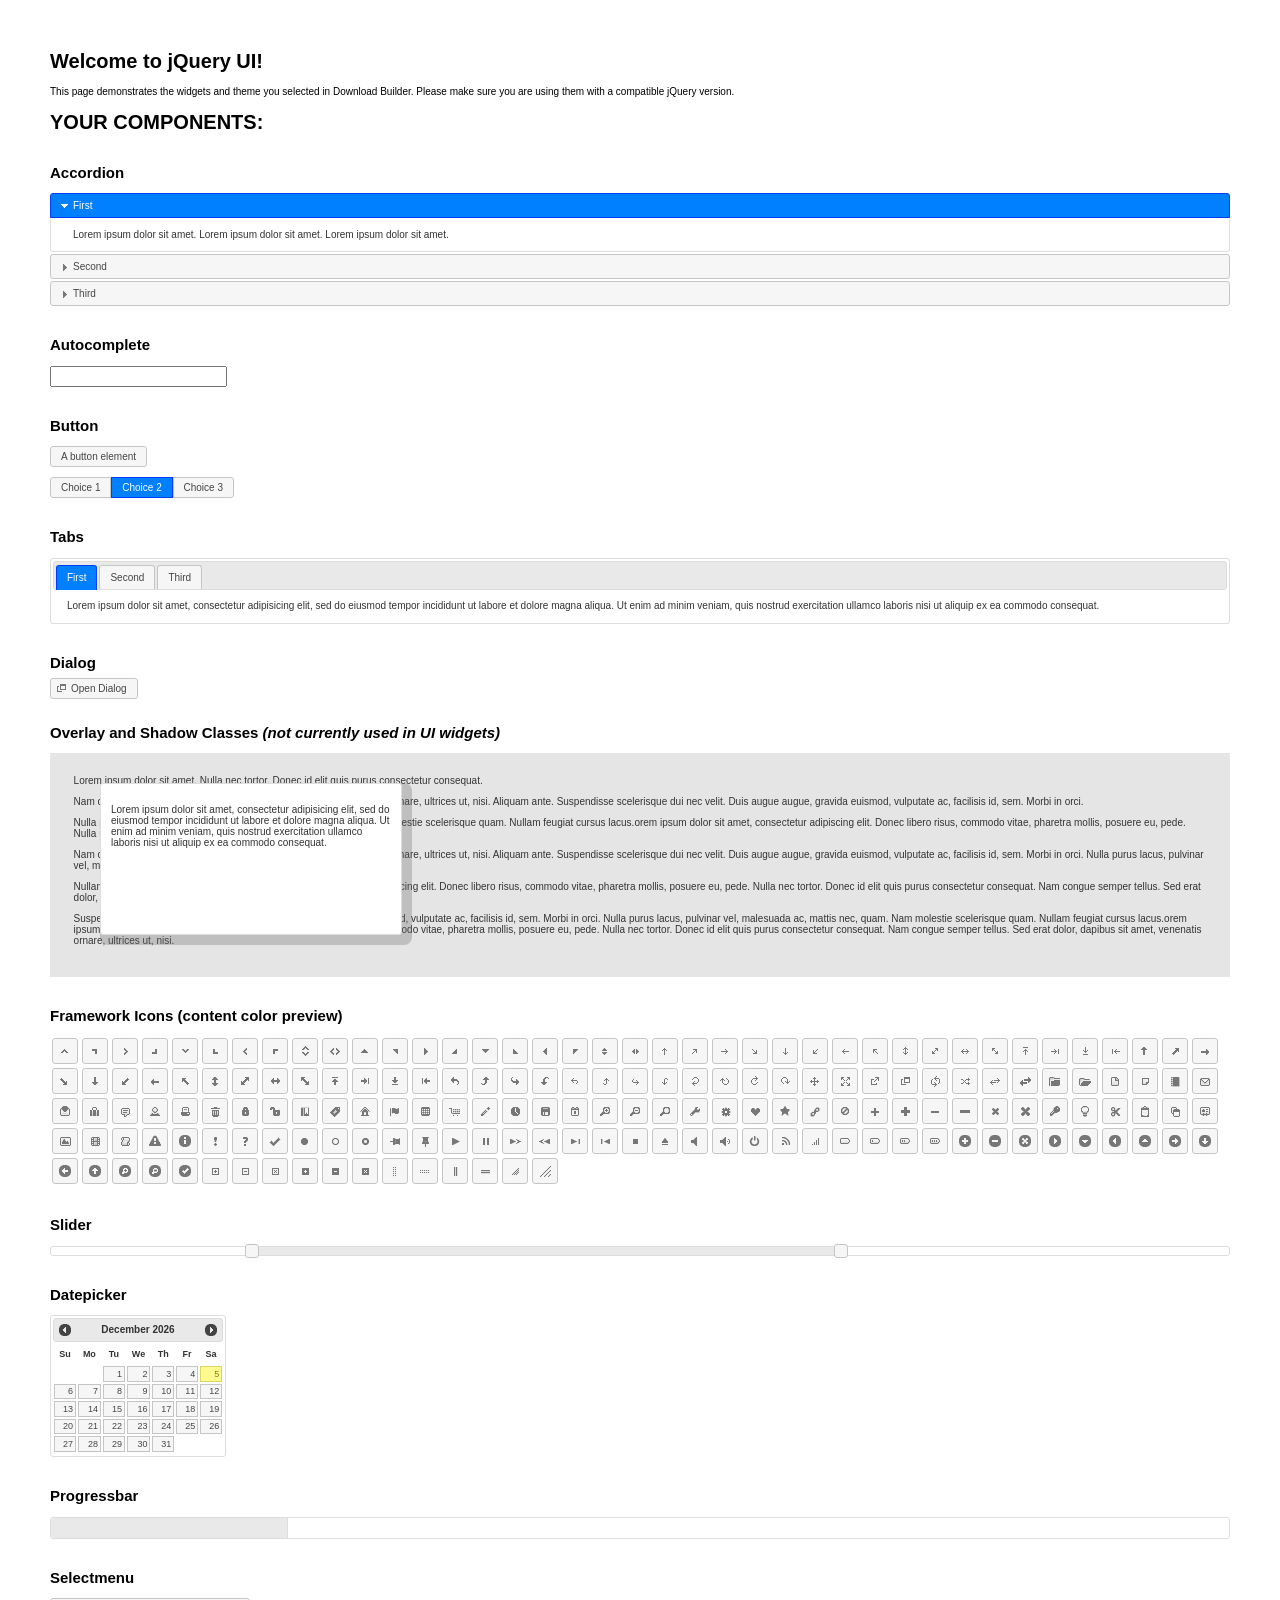
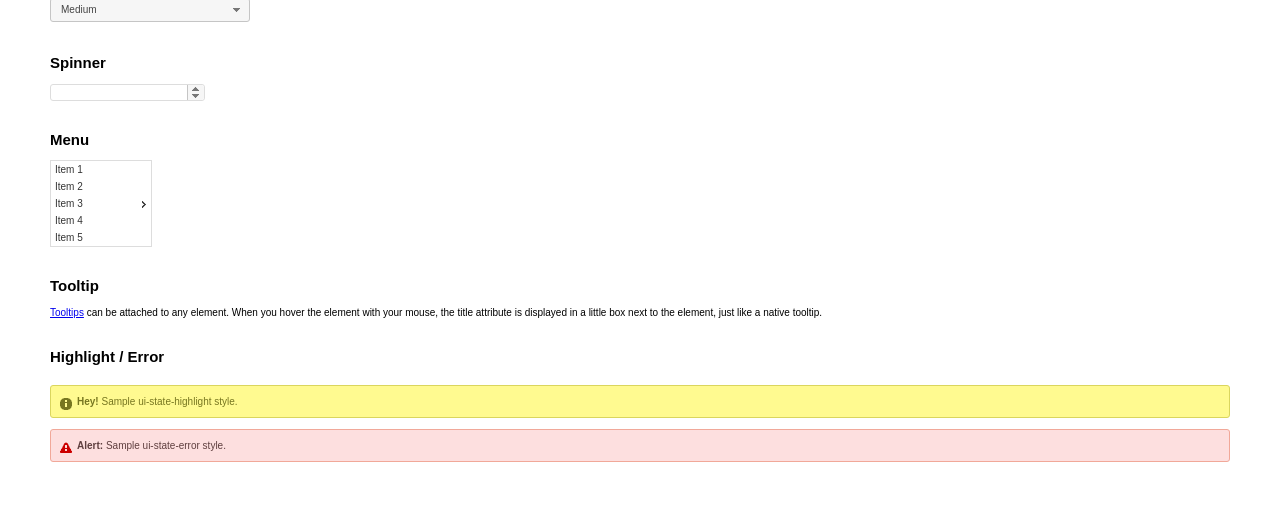
<file: jquery-ui-1.11.4.custom/index.html>
<!doctype html>
<html lang="us">
<head>
	<meta charset="utf-8">
	<title>jQuery UI Example Page</title>
	<link href="jquery-ui.css" rel="stylesheet">
	<style>
	body{
		font: 62.5% "Trebuchet MS", sans-serif;
		margin: 50px;
	}
	.demoHeaders {
		margin-top: 2em;
	}
	#dialog-link {
		padding: .4em 1em .4em 20px;
		text-decoration: none;
		position: relative;
	}
	#dialog-link span.ui-icon {
		margin: 0 5px 0 0;
		position: absolute;
		left: .2em;
		top: 50%;
		margin-top: -8px;
	}
	#icons {
		margin: 0;
		padding: 0;
	}
	#icons li {
		margin: 2px;
		position: relative;
		padding: 4px 0;
		cursor: pointer;
		float: left;
		list-style: none;
	}
	#icons span.ui-icon {
		float: left;
		margin: 0 4px;
	}
	.fakewindowcontain .ui-widget-overlay {
		position: absolute;
	}
	select {
		width: 200px;
	}
	</style>
</head>
<body>

<h1>Welcome to jQuery UI!</h1>

<div class="ui-widget">
	<p>This page demonstrates the widgets and theme you selected in Download Builder. Please make sure you are using them with a compatible jQuery version.</p>
</div>

<h1>YOUR COMPONENTS:</h1>


<!-- Accordion -->
<h2 class="demoHeaders">Accordion</h2>
<div id="accordion">
	<h3>First</h3>
	<div>Lorem ipsum dolor sit amet. Lorem ipsum dolor sit amet. Lorem ipsum dolor sit amet.</div>
	<h3>Second</h3>
	<div>Phasellus mattis tincidunt nibh.</div>
	<h3>Third</h3>
	<div>Nam dui erat, auctor a, dignissim quis.</div>
</div>



<!-- Autocomplete -->
<h2 class="demoHeaders">Autocomplete</h2>
<div>
	<input id="autocomplete" title="type &quot;a&quot;">
</div>



<!-- Button -->
<h2 class="demoHeaders">Button</h2>
<button id="button">A button element</button>
<form style="margin-top: 1em;">
	<div id="radioset">
		<input type="radio" id="radio1" name="radio"><label for="radio1">Choice 1</label>
		<input type="radio" id="radio2" name="radio" checked="checked"><label for="radio2">Choice 2</label>
		<input type="radio" id="radio3" name="radio"><label for="radio3">Choice 3</label>
	</div>
</form>



<!-- Tabs -->
<h2 class="demoHeaders">Tabs</h2>
<div id="tabs">
	<ul>
		<li><a href="#tabs-1">First</a></li>
		<li><a href="#tabs-2">Second</a></li>
		<li><a href="#tabs-3">Third</a></li>
	</ul>
	<div id="tabs-1">Lorem ipsum dolor sit amet, consectetur adipisicing elit, sed do eiusmod tempor incididunt ut labore et dolore magna aliqua. Ut enim ad minim veniam, quis nostrud exercitation ullamco laboris nisi ut aliquip ex ea commodo consequat.</div>
	<div id="tabs-2">Phasellus mattis tincidunt nibh. Cras orci urna, blandit id, pretium vel, aliquet ornare, felis. Maecenas scelerisque sem non nisl. Fusce sed lorem in enim dictum bibendum.</div>
	<div id="tabs-3">Nam dui erat, auctor a, dignissim quis, sollicitudin eu, felis. Pellentesque nisi urna, interdum eget, sagittis et, consequat vestibulum, lacus. Mauris porttitor ullamcorper augue.</div>
</div>



<!-- Dialog NOTE: Dialog is not generated by UI in this demo so it can be visually styled in themeroller-->
<h2 class="demoHeaders">Dialog</h2>
<p><a href="#" id="dialog-link" class="ui-state-default ui-corner-all"><span class="ui-icon ui-icon-newwin"></span>Open Dialog</a></p>

<h2 class="demoHeaders">Overlay and Shadow Classes <em>(not currently used in UI widgets)</em></h2>
<div style="position: relative; width: 96%; height: 200px; padding:1% 2%; overflow:hidden;" class="fakewindowcontain">
	<p>Lorem ipsum dolor sit amet,  Nulla nec tortor. Donec id elit quis purus consectetur consequat. </p><p>Nam congue semper tellus. Sed erat dolor, dapibus sit amet, venenatis ornare, ultrices ut, nisi. Aliquam ante. Suspendisse scelerisque dui nec velit. Duis augue augue, gravida euismod, vulputate ac, facilisis id, sem. Morbi in orci. </p><p>Nulla purus lacus, pulvinar vel, malesuada ac, mattis nec, quam. Nam molestie scelerisque quam. Nullam feugiat cursus lacus.orem ipsum dolor sit amet, consectetur adipiscing elit. Donec libero risus, commodo vitae, pharetra mollis, posuere eu, pede. Nulla nec tortor. Donec id elit quis purus consectetur consequat. </p><p>Nam congue semper tellus. Sed erat dolor, dapibus sit amet, venenatis ornare, ultrices ut, nisi. Aliquam ante. Suspendisse scelerisque dui nec velit. Duis augue augue, gravida euismod, vulputate ac, facilisis id, sem. Morbi in orci. Nulla purus lacus, pulvinar vel, malesuada ac, mattis nec, quam. Nam molestie scelerisque quam. </p><p>Nullam feugiat cursus lacus.orem ipsum dolor sit amet, consectetur adipiscing elit. Donec libero risus, commodo vitae, pharetra mollis, posuere eu, pede. Nulla nec tortor. Donec id elit quis purus consectetur consequat. Nam congue semper tellus. Sed erat dolor, dapibus sit amet, venenatis ornare, ultrices ut, nisi. Aliquam ante. </p><p>Suspendisse scelerisque dui nec velit. Duis augue augue, gravida euismod, vulputate ac, facilisis id, sem. Morbi in orci. Nulla purus lacus, pulvinar vel, malesuada ac, mattis nec, quam. Nam molestie scelerisque quam. Nullam feugiat cursus lacus.orem ipsum dolor sit amet, consectetur adipiscing elit. Donec libero risus, commodo vitae, pharetra mollis, posuere eu, pede. Nulla nec tortor. Donec id elit quis purus consectetur consequat. Nam congue semper tellus. Sed erat dolor, dapibus sit amet, venenatis ornare, ultrices ut, nisi. </p>

	<!-- ui-dialog -->
	<div class="ui-overlay"><div class="ui-widget-overlay"></div><div class="ui-widget-shadow ui-corner-all" style="width: 302px; height: 152px; position: absolute; left: 50px; top: 30px;"></div></div>
	<div style="position: absolute; width: 280px; height: 130px;left: 50px; top: 30px; padding: 10px;" class="ui-widget ui-widget-content ui-corner-all">
		<div class="ui-dialog-content ui-widget-content" style="background: none; border: 0;">
			<p>Lorem ipsum dolor sit amet, consectetur adipisicing elit, sed do eiusmod tempor incididunt ut labore et dolore magna aliqua. Ut enim ad minim veniam, quis nostrud exercitation ullamco laboris nisi ut aliquip ex ea commodo consequat.</p>
		</div>
	</div>

</div>

<!-- ui-dialog -->
<div id="dialog" title="Dialog Title">
	<p>Lorem ipsum dolor sit amet, consectetur adipisicing elit, sed do eiusmod tempor incididunt ut labore et dolore magna aliqua. Ut enim ad minim veniam, quis nostrud exercitation ullamco laboris nisi ut aliquip ex ea commodo consequat.</p>
</div>



<h2 class="demoHeaders">Framework Icons (content color preview)</h2>
<ul id="icons" class="ui-widget ui-helper-clearfix">
	<li class="ui-state-default ui-corner-all" title=".ui-icon-carat-1-n"><span class="ui-icon ui-icon-carat-1-n"></span></li>
	<li class="ui-state-default ui-corner-all" title=".ui-icon-carat-1-ne"><span class="ui-icon ui-icon-carat-1-ne"></span></li>
	<li class="ui-state-default ui-corner-all" title=".ui-icon-carat-1-e"><span class="ui-icon ui-icon-carat-1-e"></span></li>
	<li class="ui-state-default ui-corner-all" title=".ui-icon-carat-1-se"><span class="ui-icon ui-icon-carat-1-se"></span></li>
	<li class="ui-state-default ui-corner-all" title=".ui-icon-carat-1-s"><span class="ui-icon ui-icon-carat-1-s"></span></li>
	<li class="ui-state-default ui-corner-all" title=".ui-icon-carat-1-sw"><span class="ui-icon ui-icon-carat-1-sw"></span></li>
	<li class="ui-state-default ui-corner-all" title=".ui-icon-carat-1-w"><span class="ui-icon ui-icon-carat-1-w"></span></li>
	<li class="ui-state-default ui-corner-all" title=".ui-icon-carat-1-nw"><span class="ui-icon ui-icon-carat-1-nw"></span></li>
	<li class="ui-state-default ui-corner-all" title=".ui-icon-carat-2-n-s"><span class="ui-icon ui-icon-carat-2-n-s"></span></li>
	<li class="ui-state-default ui-corner-all" title=".ui-icon-carat-2-e-w"><span class="ui-icon ui-icon-carat-2-e-w"></span></li>
	<li class="ui-state-default ui-corner-all" title=".ui-icon-triangle-1-n"><span class="ui-icon ui-icon-triangle-1-n"></span></li>
	<li class="ui-state-default ui-corner-all" title=".ui-icon-triangle-1-ne"><span class="ui-icon ui-icon-triangle-1-ne"></span></li>
	<li class="ui-state-default ui-corner-all" title=".ui-icon-triangle-1-e"><span class="ui-icon ui-icon-triangle-1-e"></span></li>
	<li class="ui-state-default ui-corner-all" title=".ui-icon-triangle-1-se"><span class="ui-icon ui-icon-triangle-1-se"></span></li>
	<li class="ui-state-default ui-corner-all" title=".ui-icon-triangle-1-s"><span class="ui-icon ui-icon-triangle-1-s"></span></li>
	<li class="ui-state-default ui-corner-all" title=".ui-icon-triangle-1-sw"><span class="ui-icon ui-icon-triangle-1-sw"></span></li>
	<li class="ui-state-default ui-corner-all" title=".ui-icon-triangle-1-w"><span class="ui-icon ui-icon-triangle-1-w"></span></li>
	<li class="ui-state-default ui-corner-all" title=".ui-icon-triangle-1-nw"><span class="ui-icon ui-icon-triangle-1-nw"></span></li>
	<li class="ui-state-default ui-corner-all" title=".ui-icon-triangle-2-n-s"><span class="ui-icon ui-icon-triangle-2-n-s"></span></li>
	<li class="ui-state-default ui-corner-all" title=".ui-icon-triangle-2-e-w"><span class="ui-icon ui-icon-triangle-2-e-w"></span></li>
	<li class="ui-state-default ui-corner-all" title=".ui-icon-arrow-1-n"><span class="ui-icon ui-icon-arrow-1-n"></span></li>
	<li class="ui-state-default ui-corner-all" title=".ui-icon-arrow-1-ne"><span class="ui-icon ui-icon-arrow-1-ne"></span></li>
	<li class="ui-state-default ui-corner-all" title=".ui-icon-arrow-1-e"><span class="ui-icon ui-icon-arrow-1-e"></span></li>
	<li class="ui-state-default ui-corner-all" title=".ui-icon-arrow-1-se"><span class="ui-icon ui-icon-arrow-1-se"></span></li>
	<li class="ui-state-default ui-corner-all" title=".ui-icon-arrow-1-s"><span class="ui-icon ui-icon-arrow-1-s"></span></li>
	<li class="ui-state-default ui-corner-all" title=".ui-icon-arrow-1-sw"><span class="ui-icon ui-icon-arrow-1-sw"></span></li>
	<li class="ui-state-default ui-corner-all" title=".ui-icon-arrow-1-w"><span class="ui-icon ui-icon-arrow-1-w"></span></li>
	<li class="ui-state-default ui-corner-all" title=".ui-icon-arrow-1-nw"><span class="ui-icon ui-icon-arrow-1-nw"></span></li>
	<li class="ui-state-default ui-corner-all" title=".ui-icon-arrow-2-n-s"><span class="ui-icon ui-icon-arrow-2-n-s"></span></li>
	<li class="ui-state-default ui-corner-all" title=".ui-icon-arrow-2-ne-sw"><span class="ui-icon ui-icon-arrow-2-ne-sw"></span></li>
	<li class="ui-state-default ui-corner-all" title=".ui-icon-arrow-2-e-w"><span class="ui-icon ui-icon-arrow-2-e-w"></span></li>
	<li class="ui-state-default ui-corner-all" title=".ui-icon-arrow-2-se-nw"><span class="ui-icon ui-icon-arrow-2-se-nw"></span></li>
	<li class="ui-state-default ui-corner-all" title=".ui-icon-arrowstop-1-n"><span class="ui-icon ui-icon-arrowstop-1-n"></span></li>
	<li class="ui-state-default ui-corner-all" title=".ui-icon-arrowstop-1-e"><span class="ui-icon ui-icon-arrowstop-1-e"></span></li>
	<li class="ui-state-default ui-corner-all" title=".ui-icon-arrowstop-1-s"><span class="ui-icon ui-icon-arrowstop-1-s"></span></li>
	<li class="ui-state-default ui-corner-all" title=".ui-icon-arrowstop-1-w"><span class="ui-icon ui-icon-arrowstop-1-w"></span></li>
	<li class="ui-state-default ui-corner-all" title=".ui-icon-arrowthick-1-n"><span class="ui-icon ui-icon-arrowthick-1-n"></span></li>
	<li class="ui-state-default ui-corner-all" title=".ui-icon-arrowthick-1-ne"><span class="ui-icon ui-icon-arrowthick-1-ne"></span></li>
	<li class="ui-state-default ui-corner-all" title=".ui-icon-arrowthick-1-e"><span class="ui-icon ui-icon-arrowthick-1-e"></span></li>
	<li class="ui-state-default ui-corner-all" title=".ui-icon-arrowthick-1-se"><span class="ui-icon ui-icon-arrowthick-1-se"></span></li>
	<li class="ui-state-default ui-corner-all" title=".ui-icon-arrowthick-1-s"><span class="ui-icon ui-icon-arrowthick-1-s"></span></li>
	<li class="ui-state-default ui-corner-all" title=".ui-icon-arrowthick-1-sw"><span class="ui-icon ui-icon-arrowthick-1-sw"></span></li>
	<li class="ui-state-default ui-corner-all" title=".ui-icon-arrowthick-1-w"><span class="ui-icon ui-icon-arrowthick-1-w"></span></li>
	<li class="ui-state-default ui-corner-all" title=".ui-icon-arrowthick-1-nw"><span class="ui-icon ui-icon-arrowthick-1-nw"></span></li>
	<li class="ui-state-default ui-corner-all" title=".ui-icon-arrowthick-2-n-s"><span class="ui-icon ui-icon-arrowthick-2-n-s"></span></li>
	<li class="ui-state-default ui-corner-all" title=".ui-icon-arrowthick-2-ne-sw"><span class="ui-icon ui-icon-arrowthick-2-ne-sw"></span></li>
	<li class="ui-state-default ui-corner-all" title=".ui-icon-arrowthick-2-e-w"><span class="ui-icon ui-icon-arrowthick-2-e-w"></span></li>
	<li class="ui-state-default ui-corner-all" title=".ui-icon-arrowthick-2-se-nw"><span class="ui-icon ui-icon-arrowthick-2-se-nw"></span></li>
	<li class="ui-state-default ui-corner-all" title=".ui-icon-arrowthickstop-1-n"><span class="ui-icon ui-icon-arrowthickstop-1-n"></span></li>
	<li class="ui-state-default ui-corner-all" title=".ui-icon-arrowthickstop-1-e"><span class="ui-icon ui-icon-arrowthickstop-1-e"></span></li>
	<li class="ui-state-default ui-corner-all" title=".ui-icon-arrowthickstop-1-s"><span class="ui-icon ui-icon-arrowthickstop-1-s"></span></li>
	<li class="ui-state-default ui-corner-all" title=".ui-icon-arrowthickstop-1-w"><span class="ui-icon ui-icon-arrowthickstop-1-w"></span></li>
	<li class="ui-state-default ui-corner-all" title=".ui-icon-arrowreturnthick-1-w"><span class="ui-icon ui-icon-arrowreturnthick-1-w"></span></li>
	<li class="ui-state-default ui-corner-all" title=".ui-icon-arrowreturnthick-1-n"><span class="ui-icon ui-icon-arrowreturnthick-1-n"></span></li>
	<li class="ui-state-default ui-corner-all" title=".ui-icon-arrowreturnthick-1-e"><span class="ui-icon ui-icon-arrowreturnthick-1-e"></span></li>
	<li class="ui-state-default ui-corner-all" title=".ui-icon-arrowreturnthick-1-s"><span class="ui-icon ui-icon-arrowreturnthick-1-s"></span></li>
	<li class="ui-state-default ui-corner-all" title=".ui-icon-arrowreturn-1-w"><span class="ui-icon ui-icon-arrowreturn-1-w"></span></li>
	<li class="ui-state-default ui-corner-all" title=".ui-icon-arrowreturn-1-n"><span class="ui-icon ui-icon-arrowreturn-1-n"></span></li>
	<li class="ui-state-default ui-corner-all" title=".ui-icon-arrowreturn-1-e"><span class="ui-icon ui-icon-arrowreturn-1-e"></span></li>
	<li class="ui-state-default ui-corner-all" title=".ui-icon-arrowreturn-1-s"><span class="ui-icon ui-icon-arrowreturn-1-s"></span></li>
	<li class="ui-state-default ui-corner-all" title=".ui-icon-arrowrefresh-1-w"><span class="ui-icon ui-icon-arrowrefresh-1-w"></span></li>
	<li class="ui-state-default ui-corner-all" title=".ui-icon-arrowrefresh-1-n"><span class="ui-icon ui-icon-arrowrefresh-1-n"></span></li>
	<li class="ui-state-default ui-corner-all" title=".ui-icon-arrowrefresh-1-e"><span class="ui-icon ui-icon-arrowrefresh-1-e"></span></li>
	<li class="ui-state-default ui-corner-all" title=".ui-icon-arrowrefresh-1-s"><span class="ui-icon ui-icon-arrowrefresh-1-s"></span></li>
	<li class="ui-state-default ui-corner-all" title=".ui-icon-arrow-4"><span class="ui-icon ui-icon-arrow-4"></span></li>
	<li class="ui-state-default ui-corner-all" title=".ui-icon-arrow-4-diag"><span class="ui-icon ui-icon-arrow-4-diag"></span></li>
	<li class="ui-state-default ui-corner-all" title=".ui-icon-extlink"><span class="ui-icon ui-icon-extlink"></span></li>
	<li class="ui-state-default ui-corner-all" title=".ui-icon-newwin"><span class="ui-icon ui-icon-newwin"></span></li>
	<li class="ui-state-default ui-corner-all" title=".ui-icon-refresh"><span class="ui-icon ui-icon-refresh"></span></li>
	<li class="ui-state-default ui-corner-all" title=".ui-icon-shuffle"><span class="ui-icon ui-icon-shuffle"></span></li>
	<li class="ui-state-default ui-corner-all" title=".ui-icon-transfer-e-w"><span class="ui-icon ui-icon-transfer-e-w"></span></li>
	<li class="ui-state-default ui-corner-all" title=".ui-icon-transferthick-e-w"><span class="ui-icon ui-icon-transferthick-e-w"></span></li>
	<li class="ui-state-default ui-corner-all" title=".ui-icon-folder-collapsed"><span class="ui-icon ui-icon-folder-collapsed"></span></li>
	<li class="ui-state-default ui-corner-all" title=".ui-icon-folder-open"><span class="ui-icon ui-icon-folder-open"></span></li>
	<li class="ui-state-default ui-corner-all" title=".ui-icon-document"><span class="ui-icon ui-icon-document"></span></li>
	<li class="ui-state-default ui-corner-all" title=".ui-icon-document-b"><span class="ui-icon ui-icon-document-b"></span></li>
	<li class="ui-state-default ui-corner-all" title=".ui-icon-note"><span class="ui-icon ui-icon-note"></span></li>
	<li class="ui-state-default ui-corner-all" title=".ui-icon-mail-closed"><span class="ui-icon ui-icon-mail-closed"></span></li>
	<li class="ui-state-default ui-corner-all" title=".ui-icon-mail-open"><span class="ui-icon ui-icon-mail-open"></span></li>
	<li class="ui-state-default ui-corner-all" title=".ui-icon-suitcase"><span class="ui-icon ui-icon-suitcase"></span></li>
	<li class="ui-state-default ui-corner-all" title=".ui-icon-comment"><span class="ui-icon ui-icon-comment"></span></li>
	<li class="ui-state-default ui-corner-all" title=".ui-icon-person"><span class="ui-icon ui-icon-person"></span></li>
	<li class="ui-state-default ui-corner-all" title=".ui-icon-print"><span class="ui-icon ui-icon-print"></span></li>
	<li class="ui-state-default ui-corner-all" title=".ui-icon-trash"><span class="ui-icon ui-icon-trash"></span></li>
	<li class="ui-state-default ui-corner-all" title=".ui-icon-locked"><span class="ui-icon ui-icon-locked"></span></li>
	<li class="ui-state-default ui-corner-all" title=".ui-icon-unlocked"><span class="ui-icon ui-icon-unlocked"></span></li>
	<li class="ui-state-default ui-corner-all" title=".ui-icon-bookmark"><span class="ui-icon ui-icon-bookmark"></span></li>
	<li class="ui-state-default ui-corner-all" title=".ui-icon-tag"><span class="ui-icon ui-icon-tag"></span></li>
	<li class="ui-state-default ui-corner-all" title=".ui-icon-home"><span class="ui-icon ui-icon-home"></span></li>
	<li class="ui-state-default ui-corner-all" title=".ui-icon-flag"><span class="ui-icon ui-icon-flag"></span></li>
	<li class="ui-state-default ui-corner-all" title=".ui-icon-calculator"><span class="ui-icon ui-icon-calculator"></span></li>
	<li class="ui-state-default ui-corner-all" title=".ui-icon-cart"><span class="ui-icon ui-icon-cart"></span></li>
	<li class="ui-state-default ui-corner-all" title=".ui-icon-pencil"><span class="ui-icon ui-icon-pencil"></span></li>
	<li class="ui-state-default ui-corner-all" title=".ui-icon-clock"><span class="ui-icon ui-icon-clock"></span></li>
	<li class="ui-state-default ui-corner-all" title=".ui-icon-disk"><span class="ui-icon ui-icon-disk"></span></li>
	<li class="ui-state-default ui-corner-all" title=".ui-icon-calendar"><span class="ui-icon ui-icon-calendar"></span></li>
	<li class="ui-state-default ui-corner-all" title=".ui-icon-zoomin"><span class="ui-icon ui-icon-zoomin"></span></li>
	<li class="ui-state-default ui-corner-all" title=".ui-icon-zoomout"><span class="ui-icon ui-icon-zoomout"></span></li>
	<li class="ui-state-default ui-corner-all" title=".ui-icon-search"><span class="ui-icon ui-icon-search"></span></li>
	<li class="ui-state-default ui-corner-all" title=".ui-icon-wrench"><span class="ui-icon ui-icon-wrench"></span></li>
	<li class="ui-state-default ui-corner-all" title=".ui-icon-gear"><span class="ui-icon ui-icon-gear"></span></li>
	<li class="ui-state-default ui-corner-all" title=".ui-icon-heart"><span class="ui-icon ui-icon-heart"></span></li>
	<li class="ui-state-default ui-corner-all" title=".ui-icon-star"><span class="ui-icon ui-icon-star"></span></li>
	<li class="ui-state-default ui-corner-all" title=".ui-icon-link"><span class="ui-icon ui-icon-link"></span></li>
	<li class="ui-state-default ui-corner-all" title=".ui-icon-cancel"><span class="ui-icon ui-icon-cancel"></span></li>
	<li class="ui-state-default ui-corner-all" title=".ui-icon-plus"><span class="ui-icon ui-icon-plus"></span></li>
	<li class="ui-state-default ui-corner-all" title=".ui-icon-plusthick"><span class="ui-icon ui-icon-plusthick"></span></li>
	<li class="ui-state-default ui-corner-all" title=".ui-icon-minus"><span class="ui-icon ui-icon-minus"></span></li>
	<li class="ui-state-default ui-corner-all" title=".ui-icon-minusthick"><span class="ui-icon ui-icon-minusthick"></span></li>
	<li class="ui-state-default ui-corner-all" title=".ui-icon-close"><span class="ui-icon ui-icon-close"></span></li>
	<li class="ui-state-default ui-corner-all" title=".ui-icon-closethick"><span class="ui-icon ui-icon-closethick"></span></li>
	<li class="ui-state-default ui-corner-all" title=".ui-icon-key"><span class="ui-icon ui-icon-key"></span></li>
	<li class="ui-state-default ui-corner-all" title=".ui-icon-lightbulb"><span class="ui-icon ui-icon-lightbulb"></span></li>
	<li class="ui-state-default ui-corner-all" title=".ui-icon-scissors"><span class="ui-icon ui-icon-scissors"></span></li>
	<li class="ui-state-default ui-corner-all" title=".ui-icon-clipboard"><span class="ui-icon ui-icon-clipboard"></span></li>
	<li class="ui-state-default ui-corner-all" title=".ui-icon-copy"><span class="ui-icon ui-icon-copy"></span></li>
	<li class="ui-state-default ui-corner-all" title=".ui-icon-contact"><span class="ui-icon ui-icon-contact"></span></li>
	<li class="ui-state-default ui-corner-all" title=".ui-icon-image"><span class="ui-icon ui-icon-image"></span></li>
	<li class="ui-state-default ui-corner-all" title=".ui-icon-video"><span class="ui-icon ui-icon-video"></span></li>
	<li class="ui-state-default ui-corner-all" title=".ui-icon-script"><span class="ui-icon ui-icon-script"></span></li>
	<li class="ui-state-default ui-corner-all" title=".ui-icon-alert"><span class="ui-icon ui-icon-alert"></span></li>
	<li class="ui-state-default ui-corner-all" title=".ui-icon-info"><span class="ui-icon ui-icon-info"></span></li>
	<li class="ui-state-default ui-corner-all" title=".ui-icon-notice"><span class="ui-icon ui-icon-notice"></span></li>
	<li class="ui-state-default ui-corner-all" title=".ui-icon-help"><span class="ui-icon ui-icon-help"></span></li>
	<li class="ui-state-default ui-corner-all" title=".ui-icon-check"><span class="ui-icon ui-icon-check"></span></li>
	<li class="ui-state-default ui-corner-all" title=".ui-icon-bullet"><span class="ui-icon ui-icon-bullet"></span></li>
	<li class="ui-state-default ui-corner-all" title=".ui-icon-radio-off"><span class="ui-icon ui-icon-radio-off"></span></li>
	<li class="ui-state-default ui-corner-all" title=".ui-icon-radio-on"><span class="ui-icon ui-icon-radio-on"></span></li>
	<li class="ui-state-default ui-corner-all" title=".ui-icon-pin-w"><span class="ui-icon ui-icon-pin-w"></span></li>
	<li class="ui-state-default ui-corner-all" title=".ui-icon-pin-s"><span class="ui-icon ui-icon-pin-s"></span></li>
	<li class="ui-state-default ui-corner-all" title=".ui-icon-play"><span class="ui-icon ui-icon-play"></span></li>
	<li class="ui-state-default ui-corner-all" title=".ui-icon-pause"><span class="ui-icon ui-icon-pause"></span></li>
	<li class="ui-state-default ui-corner-all" title=".ui-icon-seek-next"><span class="ui-icon ui-icon-seek-next"></span></li>
	<li class="ui-state-default ui-corner-all" title=".ui-icon-seek-prev"><span class="ui-icon ui-icon-seek-prev"></span></li>
	<li class="ui-state-default ui-corner-all" title=".ui-icon-seek-end"><span class="ui-icon ui-icon-seek-end"></span></li>
	<li class="ui-state-default ui-corner-all" title=".ui-icon-seek-first"><span class="ui-icon ui-icon-seek-first"></span></li>
	<li class="ui-state-default ui-corner-all" title=".ui-icon-stop"><span class="ui-icon ui-icon-stop"></span></li>
	<li class="ui-state-default ui-corner-all" title=".ui-icon-eject"><span class="ui-icon ui-icon-eject"></span></li>
	<li class="ui-state-default ui-corner-all" title=".ui-icon-volume-off"><span class="ui-icon ui-icon-volume-off"></span></li>
	<li class="ui-state-default ui-corner-all" title=".ui-icon-volume-on"><span class="ui-icon ui-icon-volume-on"></span></li>
	<li class="ui-state-default ui-corner-all" title=".ui-icon-power"><span class="ui-icon ui-icon-power"></span></li>
	<li class="ui-state-default ui-corner-all" title=".ui-icon-signal-diag"><span class="ui-icon ui-icon-signal-diag"></span></li>
	<li class="ui-state-default ui-corner-all" title=".ui-icon-signal"><span class="ui-icon ui-icon-signal"></span></li>
	<li class="ui-state-default ui-corner-all" title=".ui-icon-battery-0"><span class="ui-icon ui-icon-battery-0"></span></li>
	<li class="ui-state-default ui-corner-all" title=".ui-icon-battery-1"><span class="ui-icon ui-icon-battery-1"></span></li>
	<li class="ui-state-default ui-corner-all" title=".ui-icon-battery-2"><span class="ui-icon ui-icon-battery-2"></span></li>
	<li class="ui-state-default ui-corner-all" title=".ui-icon-battery-3"><span class="ui-icon ui-icon-battery-3"></span></li>
	<li class="ui-state-default ui-corner-all" title=".ui-icon-circle-plus"><span class="ui-icon ui-icon-circle-plus"></span></li>
	<li class="ui-state-default ui-corner-all" title=".ui-icon-circle-minus"><span class="ui-icon ui-icon-circle-minus"></span></li>
	<li class="ui-state-default ui-corner-all" title=".ui-icon-circle-close"><span class="ui-icon ui-icon-circle-close"></span></li>
	<li class="ui-state-default ui-corner-all" title=".ui-icon-circle-triangle-e"><span class="ui-icon ui-icon-circle-triangle-e"></span></li>
	<li class="ui-state-default ui-corner-all" title=".ui-icon-circle-triangle-s"><span class="ui-icon ui-icon-circle-triangle-s"></span></li>
	<li class="ui-state-default ui-corner-all" title=".ui-icon-circle-triangle-w"><span class="ui-icon ui-icon-circle-triangle-w"></span></li>
	<li class="ui-state-default ui-corner-all" title=".ui-icon-circle-triangle-n"><span class="ui-icon ui-icon-circle-triangle-n"></span></li>
	<li class="ui-state-default ui-corner-all" title=".ui-icon-circle-arrow-e"><span class="ui-icon ui-icon-circle-arrow-e"></span></li>
	<li class="ui-state-default ui-corner-all" title=".ui-icon-circle-arrow-s"><span class="ui-icon ui-icon-circle-arrow-s"></span></li>
	<li class="ui-state-default ui-corner-all" title=".ui-icon-circle-arrow-w"><span class="ui-icon ui-icon-circle-arrow-w"></span></li>
	<li class="ui-state-default ui-corner-all" title=".ui-icon-circle-arrow-n"><span class="ui-icon ui-icon-circle-arrow-n"></span></li>
	<li class="ui-state-default ui-corner-all" title=".ui-icon-circle-zoomin"><span class="ui-icon ui-icon-circle-zoomin"></span></li>
	<li class="ui-state-default ui-corner-all" title=".ui-icon-circle-zoomout"><span class="ui-icon ui-icon-circle-zoomout"></span></li>
	<li class="ui-state-default ui-corner-all" title=".ui-icon-circle-check"><span class="ui-icon ui-icon-circle-check"></span></li>
	<li class="ui-state-default ui-corner-all" title=".ui-icon-circlesmall-plus"><span class="ui-icon ui-icon-circlesmall-plus"></span></li>
	<li class="ui-state-default ui-corner-all" title=".ui-icon-circlesmall-minus"><span class="ui-icon ui-icon-circlesmall-minus"></span></li>
	<li class="ui-state-default ui-corner-all" title=".ui-icon-circlesmall-close"><span class="ui-icon ui-icon-circlesmall-close"></span></li>
	<li class="ui-state-default ui-corner-all" title=".ui-icon-squaresmall-plus"><span class="ui-icon ui-icon-squaresmall-plus"></span></li>
	<li class="ui-state-default ui-corner-all" title=".ui-icon-squaresmall-minus"><span class="ui-icon ui-icon-squaresmall-minus"></span></li>
	<li class="ui-state-default ui-corner-all" title=".ui-icon-squaresmall-close"><span class="ui-icon ui-icon-squaresmall-close"></span></li>
	<li class="ui-state-default ui-corner-all" title=".ui-icon-grip-dotted-vertical"><span class="ui-icon ui-icon-grip-dotted-vertical"></span></li>
	<li class="ui-state-default ui-corner-all" title=".ui-icon-grip-dotted-horizontal"><span class="ui-icon ui-icon-grip-dotted-horizontal"></span></li>
	<li class="ui-state-default ui-corner-all" title=".ui-icon-grip-solid-vertical"><span class="ui-icon ui-icon-grip-solid-vertical"></span></li>
	<li class="ui-state-default ui-corner-all" title=".ui-icon-grip-solid-horizontal"><span class="ui-icon ui-icon-grip-solid-horizontal"></span></li>
	<li class="ui-state-default ui-corner-all" title=".ui-icon-gripsmall-diagonal-se"><span class="ui-icon ui-icon-gripsmall-diagonal-se"></span></li>
	<li class="ui-state-default ui-corner-all" title=".ui-icon-grip-diagonal-se"><span class="ui-icon ui-icon-grip-diagonal-se"></span></li>
</ul>


<!-- Slider -->
<h2 class="demoHeaders">Slider</h2>
<div id="slider"></div>



<!-- Datepicker -->
<h2 class="demoHeaders">Datepicker</h2>
<div id="datepicker"></div>



<!-- Progressbar -->
<h2 class="demoHeaders">Progressbar</h2>
<div id="progressbar"></div>



<!-- Progressbar -->
<h2 class="demoHeaders">Selectmenu</h2>
<select id="selectmenu">
	<option>Slower</option>
	<option>Slow</option>
	<option selected="selected">Medium</option>
	<option>Fast</option>
	<option>Faster</option>
</select>



<!-- Spinner -->
<h2 class="demoHeaders">Spinner</h2>
<input id="spinner">



<!-- Menu -->
<h2 class="demoHeaders">Menu</h2>
<ul style="width:100px;" id="menu">
	<li>Item 1</li>
	<li>Item 2</li>
	<li>Item 3
		<ul>
			<li>Item 3-1</li>
			<li>Item 3-2</li>
			<li>Item 3-3</li>
			<li>Item 3-4</li>
			<li>Item 3-5</li>
		</ul>
	</li>
	<li>Item 4</li>
	<li>Item 5</li>
</ul>



<!-- Tooltip -->
<h2 class="demoHeaders">Tooltip</h2>
<p id="tooltip">
	<a href="#" title="That&apos;s what this widget is">Tooltips</a> can be attached to any element. When you hover
the element with your mouse, the title attribute is displayed in a little box next to the element, just like a native tooltip.
</p>


<!-- Highlight / Error -->
<h2 class="demoHeaders">Highlight / Error</h2>
<div class="ui-widget">
	<div class="ui-state-highlight ui-corner-all" style="margin-top: 20px; padding: 0 .7em;">
		<p><span class="ui-icon ui-icon-info" style="float: left; margin-right: .3em;"></span>
		<strong>Hey!</strong> Sample ui-state-highlight style.</p>
	</div>
</div>
<br>
<div class="ui-widget">
	<div class="ui-state-error ui-corner-all" style="padding: 0 .7em;">
		<p><span class="ui-icon ui-icon-alert" style="float: left; margin-right: .3em;"></span>
		<strong>Alert:</strong> Sample ui-state-error style.</p>
	</div>
</div>

<script src="external/jquery/jquery.js"></script>
<script src="jquery-ui.js"></script>
<script>

$( "#accordion" ).accordion();



var availableTags = [
	"ActionScript",
	"AppleScript",
	"Asp",
	"BASIC",
	"C",
	"C++",
	"Clojure",
	"COBOL",
	"ColdFusion",
	"Erlang",
	"Fortran",
	"Groovy",
	"Haskell",
	"Java",
	"JavaScript",
	"Lisp",
	"Perl",
	"PHP",
	"Python",
	"Ruby",
	"Scala",
	"Scheme"
];
$( "#autocomplete" ).autocomplete({
	source: availableTags
});



$( "#button" ).button();
$( "#radioset" ).buttonset();



$( "#tabs" ).tabs();



$( "#dialog" ).dialog({
	autoOpen: false,
	width: 400,
	buttons: [
		{
			text: "Ok",
			click: function() {
				$( this ).dialog( "close" );
			}
		},
		{
			text: "Cancel",
			click: function() {
				$( this ).dialog( "close" );
			}
		}
	]
});

// Link to open the dialog
$( "#dialog-link" ).click(function( event ) {
	$( "#dialog" ).dialog( "open" );
	event.preventDefault();
});



$( "#datepicker" ).datepicker({
	inline: true
});



$( "#slider" ).slider({
	range: true,
	values: [ 17, 67 ]
});



$( "#progressbar" ).progressbar({
	value: 20
});



$( "#spinner" ).spinner();



$( "#menu" ).menu();



$( "#tooltip" ).tooltip();



$( "#selectmenu" ).selectmenu();


// Hover states on the static widgets
$( "#dialog-link, #icons li" ).hover(
	function() {
		$( this ).addClass( "ui-state-hover" );
	},
	function() {
		$( this ).removeClass( "ui-state-hover" );
	}
);
</script>
</body>
</html>
</file>
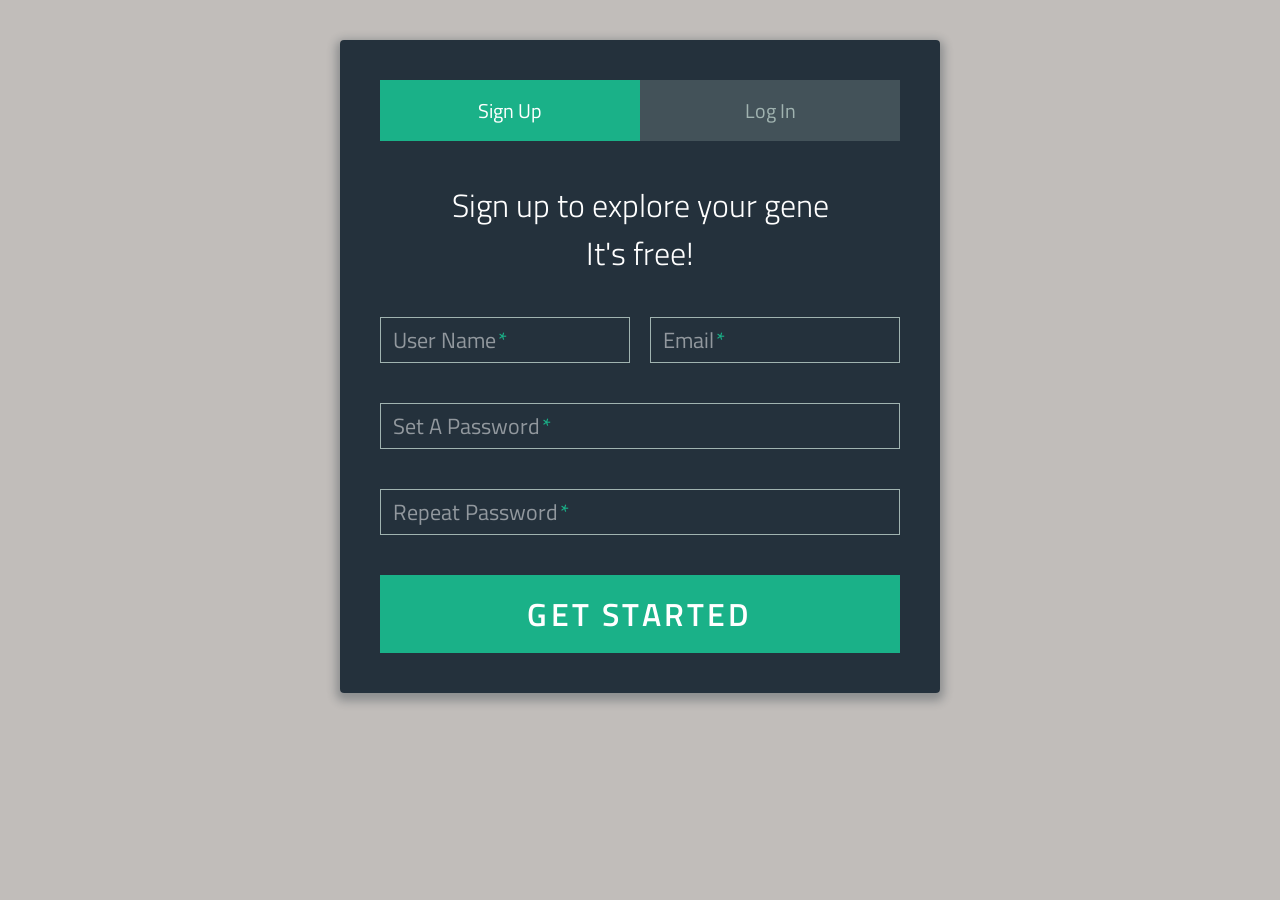
<file: sign-login.html>
<!DOCTYPE html>
<html >
  <head>
    <meta charset="UTF-8">
    <title>Sign-Up/Login Form</title>
    <link href='http://fonts.googleapis.com/css?family=Titillium+Web:400,300,600' rel='stylesheet' type='text/css'>
    
    <link rel="stylesheet" href="css/normalize.css">
    <link rel="stylesheet" href="css/signup_login.css">
    <script src="js/validate.form.js"></script>
  </head>

  <body>

    <div class="form">
      
      <ul class="tab-group">
        <li class="tab active"><a href="#signup">Sign Up</a></li>
        <li class="tab"><a href="#login">Log In</a></li>
      </ul>
      
      <div class="tab-content">
        <div id="signup">   
          <h1>Sign up to explore your gene</br>It's free!</h1>
          <form  onsubmit="return submitForm()" method="post" id="register-form" name = "register-form">

          <div class="top-row">
            <div class="field-wrap">
              <label>
                User Name<span class="req">*</span>
              </label>
              <input id="reg_user_name" name="user_name" type="text" required autocomplete="off" />
            </div>
        
            <div class="field-wrap" id='email-error'>
              <label >
                Email<span class="req">*</span>
              </label>
              
              <input id="reg_email" name="user_email" type="email" required autocomplete="off"/>
            </div>
          </div>

          <div class="field-wrap">
            <label>
              Set A Password<span class="req">*</span>
            </label>
            <input id="reg_pwd" name="user_pwd" type="password" required autocomplete="off"/>
          </div>
          
          <div class="field-wrap">
            <label>
              Repeat Password<span class="req">*</span>
            </label>
            <input id="repeat_pwd" type="password" required autocomplete="off"/>
          </div>
          
          <button id="submit" type="submit" name="reg-submit" class="button button-block"/>Get Started</button>
          
          </form>

        </div>
        
        <div id="login">   
          <h1>Welcome Back!</h1>
          
          <form action="/" method="post">
          
            <div class="field-wrap">
            <label>
              Email Address<span class="req">*</span>
            </label>
            <input type="email"required autocomplete="off"/>
          </div>
          
          <div class="field-wrap">
            <label>
              Password<span class="req">*</span>
            </label>
            <input type="password"required autocomplete="off"/>
          </div>
          
          <p class="forgot"><a href="#">Forgot Password?</a></p>
          
          <button id="login-button"class="button button-block"/>Log In</button>
          
          </form>

        </div>
        
      </div><!-- tab-content -->
      
</div> <!-- /form -->
    <script src='http://cdnjs.cloudflare.com/ajax/libs/jquery/2.1.3/jquery.min.js'></script>
    <script src="js/sign-login.js"></script>
    
    
    
    
  </body>
</html>
</file>
<file: css/signup_login.css>
*, *:before, *:after {
  box-sizing: border-box;
}

html {
  overflow-y: scroll;
}

body {
  background: #c1bdba;
  font-family: 'Titillium Web', sans-serif;
}

a {
  text-decoration: none;
  color: #1ab188;
  -webkit-transition: .5s ease;
  transition: .5s ease;
}
a:hover {
  color: #179b77;
}

.form {
  background: rgba(19, 35, 47, 0.9);
  padding: 40px;
  max-width: 600px;
  margin: 40px auto;
  border-radius: 4px;
  box-shadow: 0 4px 10px 4px rgba(19, 35, 47, 0.3);
}

.tab-group {
  list-style: none;
  padding: 0;
  margin: 0 0 40px 0;
}
.tab-group:after {
  content: "";
  display: table;
  clear: both;
}
.tab-group li a {
  display: block;
  text-decoration: none;
  padding: 15px;
  background: rgba(160, 179, 176, 0.25);
  color: #a0b3b0;
  font-size: 20px;
  float: left;
  width: 50%;
  text-align: center;
  cursor: pointer;
  -webkit-transition: .5s ease;
  transition: .5s ease;
}
.tab-group li a:hover {
  background: #179b77;
  color: #ffffff;
}
.tab-group .active a {
  background: #1ab188;
  color: #ffffff;
}

.tab-content > div:last-child {
  display: none;
}

h1 {
  text-align: center;
  color: #ffffff;
  font-weight: 300;
  margin: 0 0 40px;
}

label {
  position: absolute;
  -webkit-transform: translateY(6px);
          transform: translateY(6px);
  left: 13px;
  color: rgba(255, 255, 255, 0.5);
  -webkit-transition: all 0.25s ease;
  transition: all 0.25s ease;
  -webkit-backface-visibility: hidden;
  pointer-events: none;
  font-size: 22px;
}
label .req {
  margin: 2px;
  color: #1ab188;
}

label.active {
  -webkit-transform: translateY(50px);
          transform: translateY(50px);
  left: 2px;
  font-size: 14px;
}
label.active .req {
  opacity: 0;
}

label.highlight {
  color: #ffffff;
}

input, textarea {
  font-size: 22px;
  display: block;
  width: 100%;
  height: 100%;
  padding: 5px 10px;
  background: none;
  background-image: none;
  border: 1px solid #a0b3b0;
  color: #ffffff;
  border-radius: 0;
  -webkit-transition: border-color .25s ease, box-shadow .25s ease;
  transition: border-color .25s ease, box-shadow .25s ease;
}
input:focus, textarea:focus {
  outline: 0;
  border-color: #1ab188;
}

textarea {
  border: 2px solid #a0b3b0;
  resize: vertical;
}

.field-wrap {
  position: relative;
  margin-bottom: 40px;
}

.top-row:after {
  content: "";
  display: table;
  clear: both;
}
.top-row > div {
  float: left;
  width: 48%;
  margin-right: 4%;
}
.top-row > div:last-child {
  margin: 0;
}

.button {
  border: 0;
  outline: none;
  border-radius: 0;
  padding: 15px 0;
  font-size: 2rem;
  font-weight: 600;
  text-transform: uppercase;
  letter-spacing: .1em;
  background: #1ab188;
  color: #ffffff;
  -webkit-transition: all 0.5s ease;
  transition: all 0.5s ease;
  -webkit-appearance: none;
}
.button:hover, .button:focus {
  background: #179b77;
}

.button-block {
  display: block;
  width: 100%;
}

.forgot {
  margin-top: -20px;
  text-align: right;
}
</file>
